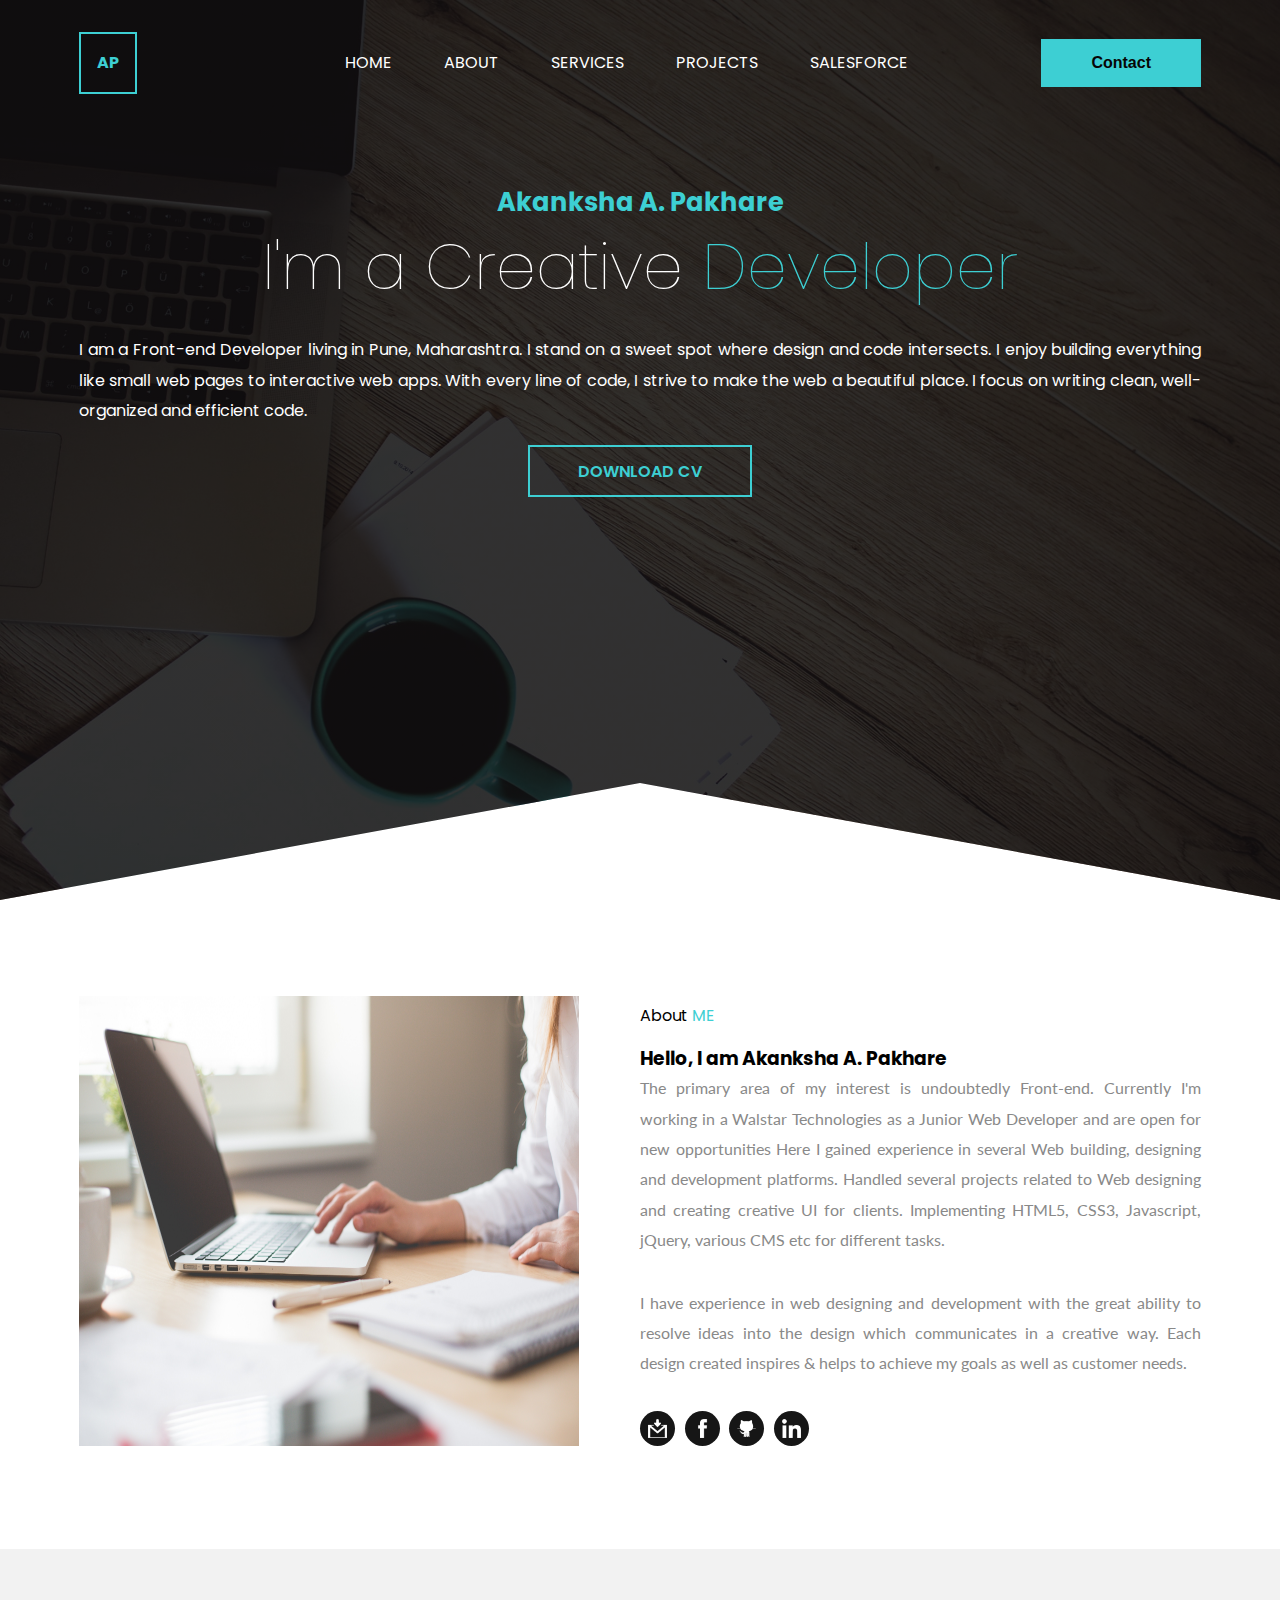
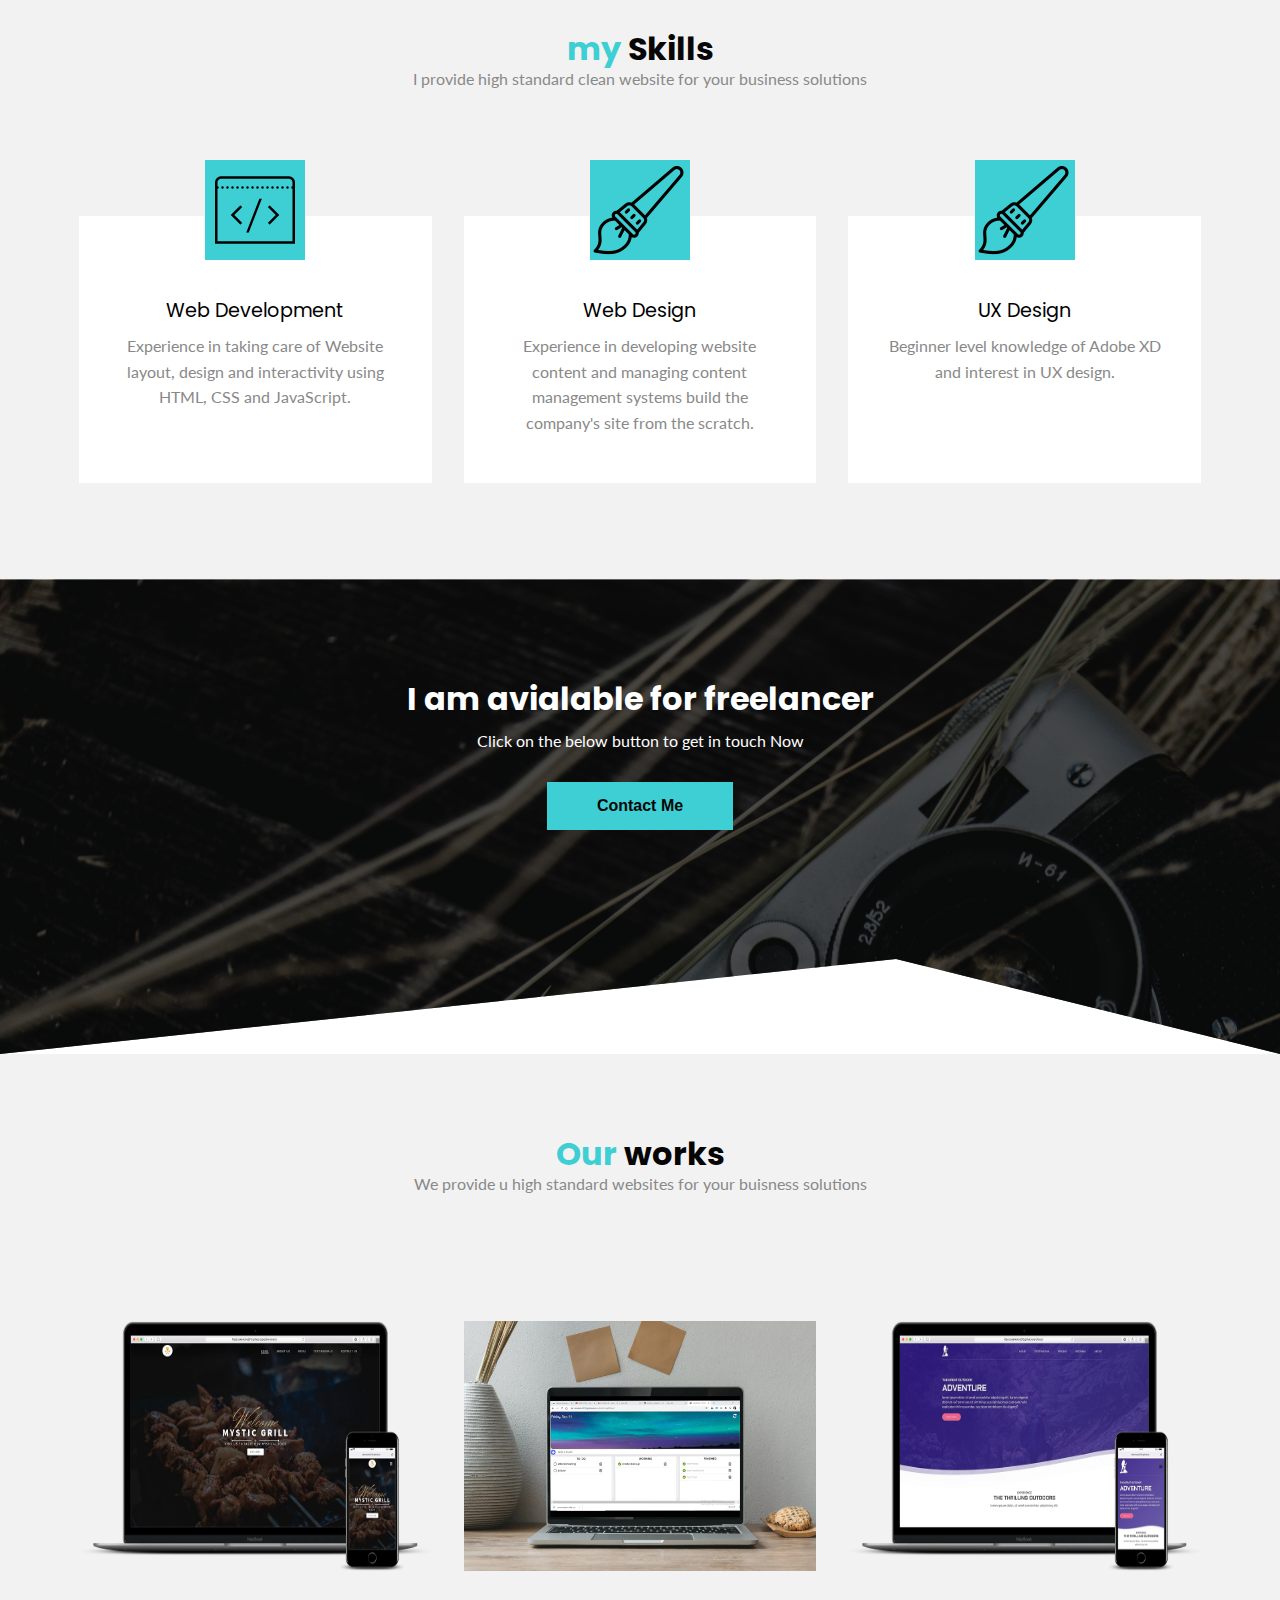
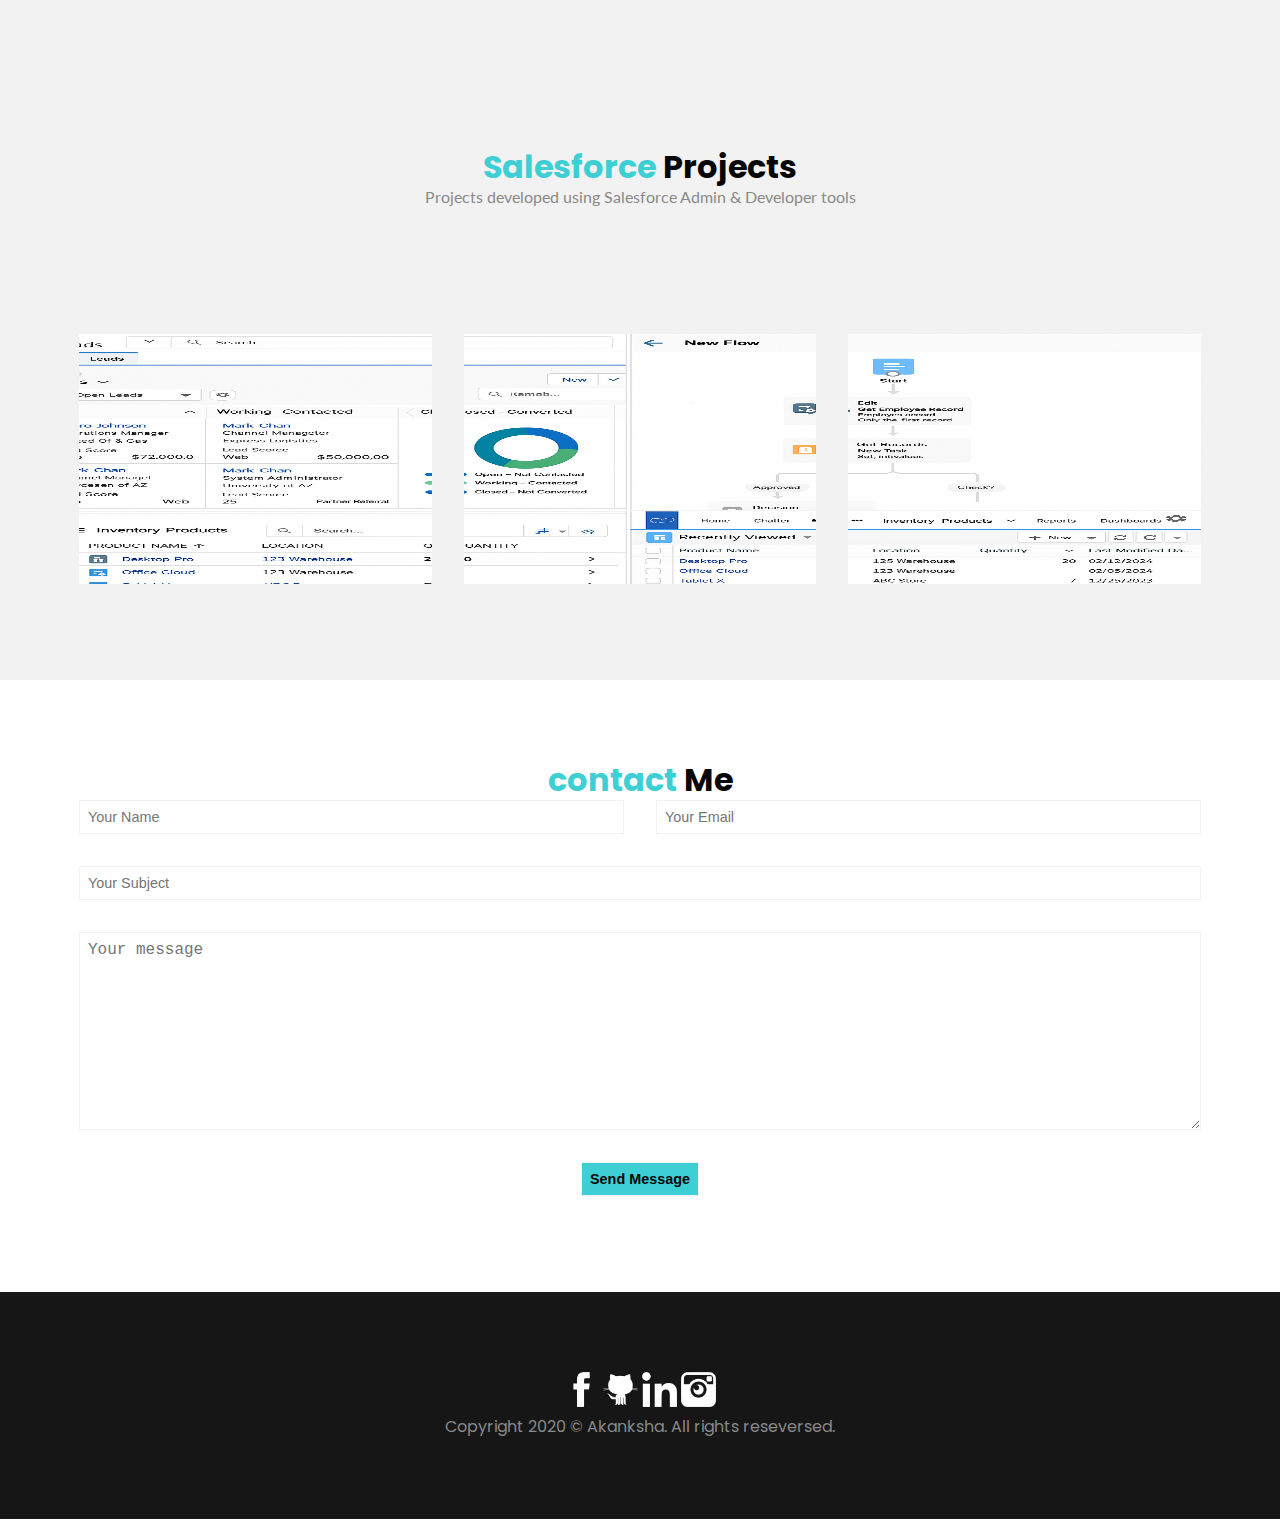
<file: PF/index.html>
<!DOCTYPE html>
<html lang="en">
<head>
    <meta charset="UTF-8">
    <meta name="viewport" content="width=device-width, initial-scale=1.0">
    <meta http-equiv="X-UA-Compatible" content="ie=edge">
    <title>My Personal Portfolio</title>
    <link rel="stylesheet" href="./css/style.css">
    <link href="https://fonts.googleapis.com/css2?family=Poppins:wght@400;600&display=swap" rel="stylesheet">
    <link href="https://fonts.googleapis.com/css2?family=Lato:wght@300;700&display=swap" rel="stylesheet">
</head>
<body>
    <div class="site-main-wrapper">
        <button class="hamburger">
            <img src="./images/ham.png" alt="">
        </button>

        <div class="mobile-nav">
            <button class="times">
                <img src="./images/icons8-close-window-32.png" alt="">
            </button>
            <ul>
               <li><a href="index.html">Home</a></li> 
               <li><a href="#about_me">About</a></li>
               <li><a href="#service">Service</a></li>
               <li><a href="#projects">Projects</a></li>
              <li>  <a href="#salesforce-projects">Salesforce</a></li>

             
            </ul>
        </div>

        <header>
            <div class="container">
            <nav class="flex items-center justify-between" id="main-nav">
                <div class="left flex items-center">
                    <div class="branding">
                        <h4>AP</h4>
                    </div>
                    <div>
                        <a href="index.html">Home</a>
                        <a href="#about_me">About</a>
                        <a href="#service">Services</a>
                        <a href="#projects">Projects</a>
                        <a href="#salesforce-projects">Salesforce</a>
                    </div>
                </div>
                <div class="right">
                    <button class="btn btn-primary">Contact</button>
                </div>
            </nav>

                <div class="hero flex items-center">
                 <!-- <div class="left flex-1 flex justify-center">
                     <img src="./images/pf1.jpg" alt=""> -->
                
                <div class="right">
                    <h6>Akanksha A. Pakhare</h6>
                    <h1>I'm a Creative <span>Developer</span></h1>
                    <p>
                       I am a Front-end Developer living in Pune, Maharashtra.
                       I stand on a sweet spot where design and code intersects. I enjoy building everything like small web pages to interactive web apps. With every line of code, I strive to make the web a beautiful place.
                       I focus on writing clean, well-organized and efficient code.  
                    </p>
                    <div>
                    <a class="btn btn-secondary" href="https://drive.google.com/file/d/1wGSfn2kHfUQ3cLctevnlATeUvc8vJOLY/view?usp=sharing">DOWNLOAD CV</a>
                    </div>
                </div>
                </div>
            </div>
       </header>
    </div>
        <section class="about" id="about_me">
            <div class="container flex items-center abt-inner-wrap">
                <div class="flex-1">
                    <img class="abt-me-img" src="./images/pf1.jpg" alt="">
                </div>
                <div class="flex-1 right">
                    <h1>About <span>ME</span></h1>
                    <h3>Hello, I am Akanksha A. Pakhare</h3>
                    <p>The primary area of my interest is undoubtedly Front-end. Currently I'm working in a Walstar Technologies as a Junior Web Developer and are open for new opportunities Here I gained experience in several Web building, designing and development platforms. Handled several projects related to Web designing and creating creative UI for clients. Implementing HTML5, CSS3, Javascript, jQuery, various CMS etc for different tasks. </p>
                    <p>I have experience in web designing and development with the great ability to resolve ideas into the design which communicates in a creative way. Each design created inspires & helps to achieve my goals as well as customer needs.</p>
                    <div class="social">
                        <a href=""><img src="./images/gmail.png" alt=""></a>
    
                        <a href=""><img src="./images/fb.png" alt=""></a>
    
                        <a href=""><img src="./images/github2.png" alt=""></a>
    
                        <a href=""><img src="./images/linkedin.png" alt=""></a>
                    </div>
                </div>
            </div>
        </section>
    
        <section class="services" id="service">
            <div class="container">
                <h1 class="section-heading"><span>my
                </span>Skills</h1>
                <p>I provide high standard clean website for your business solutions</p>
    
                <div class="card-wrapper">
                    
                     <div class="card">
                        <img src="./images/code-f.png" alt="">
                        <h2>Web Development</h2>
                        <p>
                           Experience in taking care of Website layout, design and interactivity using HTML, CSS and JavaScript.
                        </p>
                    </div>
                    
                    
                    <div class="card">
                        <img src="./images/paint-brush.png" alt="">
                        <h2>Web Design</h2>
                        <p>
                            Experience in developing website content and managing content management systems build the company's site from the scratch.
                        </p>
                    </div>
    
                   
    
                    <div class="card">
                        <img src="./images/paint-brush.png" alt="">
                        <h2>UX Design</h2>
                        <p>
                           Beginner level knowledge of Adobe XD and interest in UX design. 
                        </p>
                    </div>
    
                </div>
            </div>
        </section>
    
        <section class="freelancer">
            <h1>I am avialable for freelancer</h1>
            <p>Click on the below button to get in touch Now</p>
            <button class="btn btn-primary">Contact Me</button>
        </section>
        
        <section class="work" id="projects">
            <div class="container">
                <h1 class="section-heading"><span>Our</span> works</h1>
                <p>We provide u high standard websites for your buisness solutions</p>
    
                <div class="card-wrapper">
                    <div class="card">
                        <div class="overlay">
<!--                             <span>Category</span> -->
    
                            <a href="https://akanksha3010.github.io/pro/the-mystic/">Mystic Grill Hotel</a>
                        </div>
                        <img src="./images/smartmockups_1.png" alt="">
                    </div>
    
                    <div class="card">
                        <div class="overlay">
<!--                             <span>Category</span> -->
            
                            <a href="https://akanksha3010.github.io/pro/toDoDragNDrop/">Javascript_Project_To-do-list</a>
                        </div>
                        <img src="./images/smartmockups_3.jpg" alt="">
                    </div>
    
                    <div class="card">
    
                     <div class="overlay">
<!--                         <span>Category</span> -->
                        <a href="https://akanksha3010.github.io/pro/tours/">Travel Website</a>
                     </div>
                        <img src="./images/smartmockups_2.png" alt="">
                    </div>
    
    
                </div>
            </div>
        </section>
             
<!-- FULL ORIGINAL CONTENT RETAINED -->
<!-- Salesforce Projects Section Added Near Bottom -->

<!-- Paste this section before </body> in your existing index.html file -->

<section class="work" id="salesforce-projects">
    <div class="container">
        <h1 class="section-heading"><span>Salesforce</span> Projects</h1>
        <p>Projects developed using Salesforce Admin & Developer tools</p>

        <div class="card-wrapper">
            <div class="card">
                <div class="overlay">
                    <a href="#">Lead Management System</a>
                </div>
                <img src="./images/salesforce-lead.png" alt="Lead Management Screenshot">
            </div>

            <div class="card">
                <div class="overlay">
                    <a href="#">Salesforce Flow Automation</a>
                </div>
                <img src="./images/salesforce-flow.png" alt="Flow Automation Screenshot">
            </div>

            <div class="card">
                <div class="overlay">
                    <a href="#">Custom Object Inventory App</a>
                </div>
                <img src="./images/salesforce-inventory.png" alt="Inventory App Screenshot">
            </div>
        </div>
    </div>
</section>

<!-- End of Salesforce Section -->
 
        <section class="contact">
            <div class="container">
                <h1 class="section-heading"><span>contact</span> Me</h1>
<!--                 <p>Lorem ipsum dolor sit amet consectetur adipisicing elit. Eos, qui?</p> -->
    
<!--                 <div class="card-wrapper">
                    <div class="card">
                        <img src="./images/phone.png" alt="">
                        <h2>Call us on</h2>
                        <h6>4567 123 789</h6>
                    </div>
    
                    <div class="card">
                        <img src="./images/map.png" alt="">
                        <h2>visit office</h2>
                        <h6>'abc',dash lane,ahmednagar</h6>
                    </div>
    
                    <div class="card">
                        <img src="./images/mail.png" alt="">
                        <h2>mail us on</h2>
                        <h6>akankshapakhare1503@gmail.com</h6>
                    </div>
                </div> -->
    
                <form action="mailto:akankshapakhare1503@gmail.com" method="POST" enctype="multipart/form-data" name="EmailForm">
                    <div class="input-wrap">
                        <input type="text" name="name" id="" placeholder="Your Name">
                        <input type="email" name="subject" id="" placeholder="Your Email">
                     </div>
         
                     <div class="input-wrap2">
                         <input type="text" name="subject" id="" placeholder="Your Subject">
                         <textarea name="message" id="" cols="30" rows="10" placeholder="Your message"></textarea>
                     </div>
         
                     <div class="btn-wrapper">
<!--                          <button class="btn btn-primary">Send Message</button> -->
                         <input class="btn btn-primary" type="submit" value="Send Message">
                     </div>
                </form>
            </div>
        </section>
    
        <footer>
<!--             <img class="footer-logo" src="./images/logo-2.svg" alt=""> -->
    
            <div class="footer-socials">
<!--                 <a href="#"><img src="./images/website.svg" alt=""></a> -->
                <a href="#"><img src="./images/fb.png" alt=""></a>
                <a href="#"><img src="./images/github2.png" alt=""></a>
                <a href="#"><img src="./images/linkedin.png" alt=""></a>
                <a href="#"><img src="./images/instagram.png" alt=""></a>
            </div>
    
            <div class="copyright">
                Copyright 2020 &copy; Akanksha. All rights reseversed.
            </div>
        </footer>
    </div>

    <script src="./js/script.js"></script>
</body>
</html>
</file>
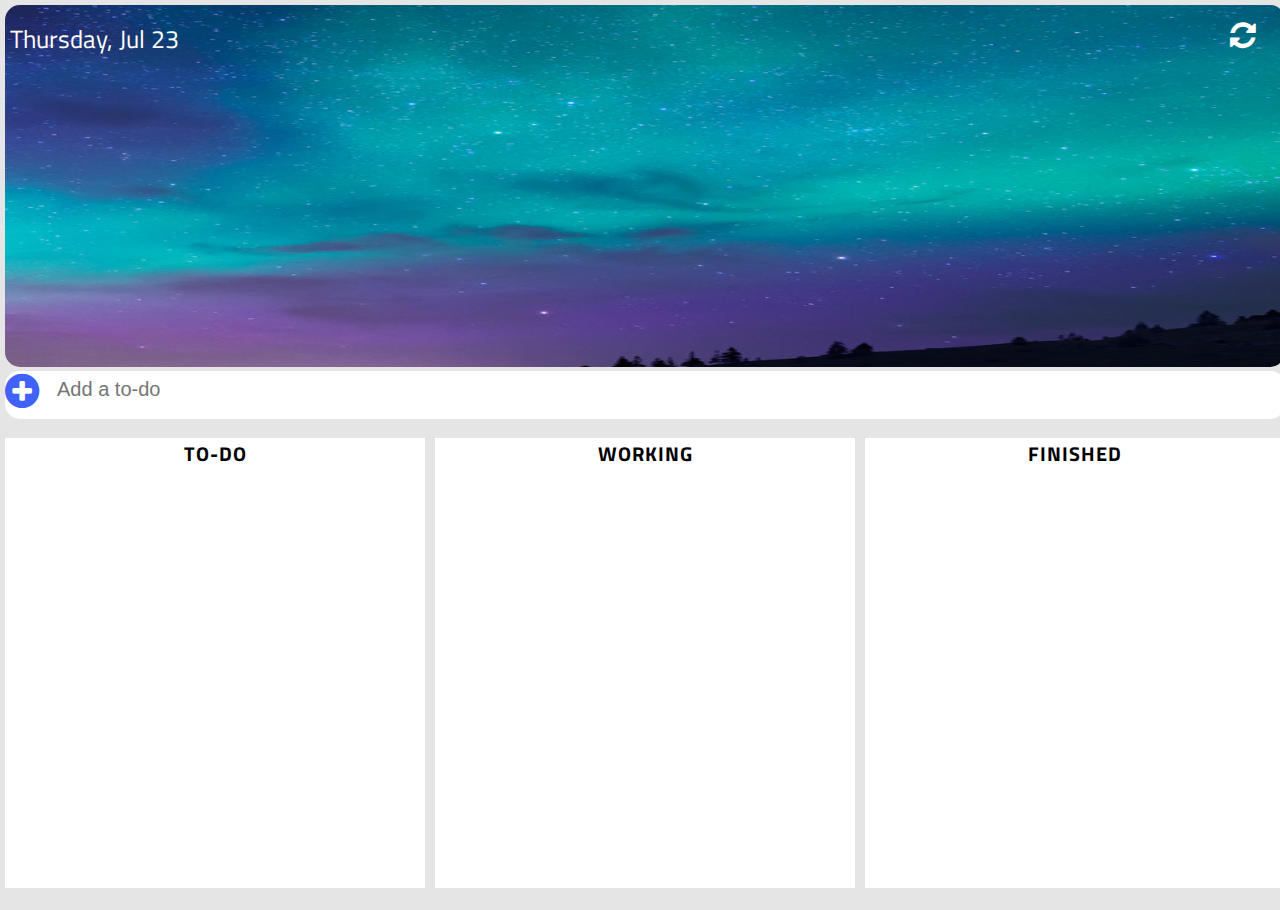
<file: toDoDragNDrop/index.html>
<!DOCTYPE html>
<html lang="en">
<head>
    <meta charset="UTF-8">
    <title>JavaScript - To Do List</title>
    <link rel="stylesheet" href="https://fonts.googleapis.com/css?family=Titillium+Web">
    <link rel="stylesheet" href="css/font-awesome.css">
    <link rel="stylesheet" href="css/style.css">
</head>
<body>
    <div class="container">
        <div class="header" id="header1">
            <div class="clear">
                <i class="fa fa-refresh"></i>
            </div>
            <div id="date"></div>
            
        </div>
        <div class="add-to-do" id="add-to-do1">
                <i class="fa fa-plus-circle"></i>
                <input type="text" id="input" placeholder="Add a to-do">
        </div>
        <div class="main" id="main">
                
            <div class="content">
                <h5>TO-DO</h5>
                <ul  class="test" id="list1">
                </ul>
            </div>

            <div class="content">
                <h5>WORKING</h5>
                    <ul  class="test" id="list2">
                    </ul>
            </div>

            <div class="content">
                <h5>FINISHED</h5>
                    <ul class="test" id="list3">
                    </ul>
            </div>
        </div>
       

        

    </div>
    <script src="js/app.js"></script>
</body>
</html>
</file>
<file: PF/css/style.css>
@import 'utilities.css';
:root
{
    --primary:#3DCFD3;
    --dark:#161616;
    --pure:#ffffff;
    --ternary:#898989;
    --light:#f2f2f2;
    --secondary:#070606;
}
*
{
    padding: 0;
    margin: 0;
    box-sizing: border-box;
    -webkit-font-smootthing:antialiased;
}
body
{
    font-family: 'Poppins', sans-serif;
}
html
{
    scroll-behavior: smooth;
}
header
{
    background: linear-gradient(rgba(0,0,0,0.8),rgba(0,0,0,0.8)),url(../images/final.jpg)center no-repeat;
    background-size: cover;
    text-align: center;
    line-height: 1.6em;
    height: 100vh;
    width: auto;
    clip-path: polygon(0 0,100% 0,100% 100%,50% 87%,0 100%);
}
.container
{
    max-width: 1152px;
    padding: 0 15px;
    margin: 0 auto;
}


header nav .left a
{
    color: var(--pure);
    text-decoration: none;
    margin-right: 2rem;
    text-transform: uppercase;
    transition: all .3s ease;
    padding-right: 1rem;
}
header nav .left a:hover
{
    color: var(--primary);
}
header nav
{
    padding: 2rem 0;
    margin-bottom: 6rem;
}

header nav .branding
{
   margin-right: 3rem; 
   color: var(--primary);
   border: 2px solid var(--primary);
   padding: 1rem;
}
header nav .branding +div
{
    margin-left: 10rem;
}
.hero
{
    padding: 3rem 0;
    /* margin-top: 3rem; */
}
.hero .left img
{
    width: 400px;
}
.hero .right
{
    color: var(--pure);
    /* margin-top: 20rem; */
}
.hero .right h6
{
    font-size: 1.6rem;
    color: var(--primary);
    margin-bottom: 1rem;
}
.hero .right h1
{
    font-size: 4rem;
    font-weight: 100;
    line-height: 4.5rem;
    margin-bottom: 2rem;
}
.hero .right h1 span
{
    color: var(--primary);
}
.hero .right p
{
    line-height: 1.9;
    margin-bottom: 2rem;
    text-align: justify;
}
.hero .right
{
    margin-top: -5rem;
}
section
{
    padding: 6rem 0;
}
section.about .abt-me-img
{
    height: 450px;
    width: 500px;
    /* background: var(--dark);
    padding: 2rem; */
}
section.about h1
{
    margin-bottom: 1rem;
    font-size: 1.6rem;
    font-weight: 400;
}
section.about h1 span
{
    color: var(--primary);
}
section.about h1
{
    margin-bottom: 1rem;
    font-size: 1rem;
    font-weight: 400;
}
section.about p
{
    font-family: 'Lato',sans-serif;
    color: var(--ternary);
    line-height: 1.9rem;
    margin-bottom: 2rem;
    text-align: justify;
}
section.about .social
{
    display: flex;
}
section.about .social a
{
    background: var(--dark);
    display: flex;
    align-items: center;
    justify-content: center;
    width: 35px;
    height: 35px;
    border-radius: 50%;
    margin-right: 0.6rem;
    transition: all .3s ease;
}
section.about .social a:hover
{
    background: var(--primary);
}
section.about .social a img
{
    width: 100%;
    height: 100%;

    padding: 0.5rem;
}

.section-heading
{
    color: var(--secondary);
    text-align: center;
    margin-bottom: 1rem;
    line-height: 0.5rem;
}
.section-heading span
{
    color: var(--primary);
}
.section-heading + p
{
    color: var(--ternary);
    font-family: 'Lato',sans-serif;
    margin-bottom: 8rem;
    text-align: center;
}
section.services
{
    background: var(--light);
}
section.services .card-wrapper
{
    display: grid;
    grid-template-columns: repeat(3,1fr);
    grid-column-gap: 2rem;
    grid-row-gap: 6rem;

}
section.services .card-wrapper .card
{
    background: var(--pure);
    padding: 3rem 2rem;
    position: relative;
    padding-top: 5rem;
    text-align: center;
    transition: all 650ms ease;
}
section.services .card-wrapper .card img
{
    position: absolute;
    top:-3.5rem;
    left: 50%;
    transform: translateX(-50%);
}
section.services .card-wrapper .card h2
{
    font-weight: 400;
    font-size: 1.2rem;
    margin-bottom: 0.5rem;
}
section.services .card-wrapper .card p
{
    font-family: 'Lato',sans-serif;
    color: var(--ternary);
    line-height: 1.6;
}
section.services .card-wrapper .card:hover
{
    background: var(--dark);
}
section.services .card-wrapper .card:hover h2,section.services .card-wrapper .card:hover p
{
    color: var(--pure);
}

section.freelancer
{
    text-align: center;
    background: linear-gradient(rgba(0,0,0,0.7),rgba(0,0,0,0.7)),url(../images/camera.png);
    color: var(--pure);
    clip-path: polygon(0 0,100% 0,100% 100%,70% 80%,0 100%);
    padding-bottom: 14rem;
}
section.freelancer h1
{
    font-size: 2rem;
    margin-bottom: 0.5rem;
}
section.freelancer p
{
    margin-bottom: 2rem;
    font-family: 'Lato',sans-serif
}

section.work
{
    background: var(--light);
}

section.work .card-wrapper
{
    display: grid;
    grid-template-columns: repeat(3,1fr);
    grid-gap: 2rem;
}
section.work .card-wrapper .card
{
    position: relative;
    height: 250px;
}
section.work .card-wrapper .card .overlay
{
    position: absolute;
    top: 0;
    left: 0;
    width: 100%;
    height: 100%;
    background: rgba(61, 207, 211, 0.9);
    display: flex;
    justify-content: center;
    align-items: center;
    flex-direction: column;
    color: var(--light);
    opacity: 0;
    transition: all 650ms ease;
}
section.work .card-wrapper .card:hover .overlay
{
    opacity: 1;

}
section.work .card-wrapper .card .overlay a
{
    color: var(--secondary);
    text-decoration: none;
}
section.work .card-wrapper .card img
{
    height: 100%;
    width: 100%;
}
section.contact .card-wrapper
{
    display: grid;
    grid-template-columns: repeat(3,1fr);
    grid-gap: 3rem;
}
section.contact .card-wrapper .card
{
    text-align: center;
}
section.contact .card-wrapper .card img
{
    margin-bottom: 3rem;
}
section.contact .card-wrapper .card h1
{
    font-weight: 400;
    margin-bottom: 1rem;
}
section.contact .card-wrapper .card h6
{
    font-size: 1rem;
    color: var(--ternary);
    font-weight: 400;
    margin-bottom: 6rem;
}

section.contact .input-wrap
{
    display: grid;
    grid-template-columns: repeat(2,1fr);
    grid-gap: 2rem;
    margin-bottom: 2rem;
}
section.contact .input-wrap2
{
    display: flex;
    flex-direction: column;
}
section.contact .input-wrap2 input
{
    margin-bottom: 2rem;
}
section.contact input
{
    padding: 0.5rem;
    border: 1px solid var(--light);
    font-size: 0.9rem;
}
section.contact .input-wrap2 textarea
{
    padding: 0.5rem;
    border: 1px solid var(--light);
    font-size: 1rem;
}
section.contact .input-wrap2 textarea:focus,section.contact input:focus
{
    outline: none;
}
section.contact .btn-wrapper
{
    text-align: center;
    margin-top: 2rem;
}

footer
{
   background: var(--dark);
   text-align: center;
   padding: 5rem 0; 
}

footer .footer-logo
{
    margin-bottom: 3rem;
    width: 150px;
}
footer .footer-socials a{
    /* margin-right: 1rem; */
}
footer .footer-socials
{
    /* margin-bottom: 3rem; */
    /* margin-right: -1rem; */
}
footer .footer-socials a img
{
    width: 35px;
    height: 35px;
}
footer .copyright
{
    color: var(--ternary);
}
.site-main-wrapper
{
    position: relative;

}
.hamburger
{
   position: absolute;
   top: 40px;
   right: 40px; 
   z-index: 11;
   background: none;
   border: none;
   outline: none;
   cursor: pointer;
   display: none;
}
.hamburger img
{
    width: 30px;
}
.mobile-nav
{
    width:  20rem;
    height: 100vh;
    background-color:var(--light);
    position: fixed;
    top: 0;
    left: 0;
    display: flex;
    align-items: center;
    flex-direction: column;
    justify-content: center;
    z-index: 1500;
    transform:  translateX(-100%);
    transition: all 650ms ease-in-out;
}
.open
{
    transform: translateX(0);
}
.times
{
    position: fixed;
    top: 30px;
    left:18rem ;
    border: none;
    outline: none;
    background: none;
    cursor: pointer;
}
.times img
{
    width: 20px;
}
.mobile-nav ul
{
   list-style-type: none; 
}
.mobile-nav ul li
{
    margin-bottom: 1.6rem;
}
.mobile-nav ul li a
{
    color: var(--secondary);
    text-decoration: none;
    font-size: 2rem;
    text-transform: uppercase; 
}
@media(max-width:1024px)
{
    header #main-nav
    {
        display: none;
    }
    .hamburger
    {
        display: block;
    }
    .hero .right
    {
        margin-top: 7rem;
    }
    .hero .right h1
    {
        font-size: 4rem;
        margin-bottom: 2.5rem;
    }
    .hero .right h6
    {
        font-size: 2.6rem;
        margin-bottom: 2rem;
    }
    .hero .right p
    {
        line-height: 2.3;
        margin-bottom: 2.3rem;
        font-size: 1.4rem;
    }
    .hero .right h1 span
    {
        letter-spacing: 0.6rem;
    }
    /* .hero
    {
        padding-top: 5rem;
    } */
    section.about .abt-me-img
    {
        height: 360px;
        width: 320px
    }
    section.services .card-wrapper
    {
        grid-template-columns: repeat(2,1fr);
    }
    section.work .card-wrapper
    {
        grid-template-columns: repeat(2,1fr);
    }

}
@media (max-width:576px)
{
    .hero
    {
        flex-direction: column;
    }
    header
    {
        clip-path: polygon(0 0,100% 0,100% 100%,50% 95%,0 100%);
    }
    .hero .right 
    {
        margin-top: 3rem;
    }
    .hero .right h6 
    {
        font-size: 1.6rem;
        margin-bottom: 1rem;
    }
    .hero .right h1
    {
        font-size: 2.5rem;
        margin-bottom: 1rem;
        line-height: 3.5rem;
        letter-spacing: 0.4rem;
    }
    .hero .right p 
    {
        line-height: 2.3rem;
        margin-bottom: 1rem;
        font-size: 1.2rem;
    }
    .abt-inner-wrap
    {
       flex-direction: column; 
    }
    .about .right
    {
        text-align: center;
        margin-top: 2rem;
    }
    .about .right .social
    {
        justify-content: center;
    }
    section
    {
       padding: 4rem 0; 
    }
    section.services .card-wrapper
    {
        grid-template-columns: repeat(1,1fr);
    }
    section.freelancer 
    {
        clip-path: polygon(0 0,100% 0,100% 100%,50% 85%,0 100%);
        padding-bottom: 8rem;
    }
    section.work .card-wrapper
    {
        grid-template-columns: repeat(1,1fr);
    }
    section.contact .card-wrapper
    {
        grid-template-columns: repeat(1,1fr);
    }
    section.contact .input-wrap
    {
        grid-template-columns: repeat(1,1fr);
    }
}

@media (max-width: 470px)
{
    .hero .right 
    {
        margin-top: 2rem;
    }
    
     .hero .right h6 
    {
       font-size: 1.3rem;
       margin-bottom: 0.5rem;
    }
    .hero .right h1
    {
       font-size: 2rem;
       line-height: 3rem;
    }
    .hero .right p 
    {
        line-height: 2.1rem;
    } 
}
@media (max-width: 350px)
{
    .hero .right h1
    {
       font-size: 2rem;
       line-height: 2.2rem;
       letter-spacing: 0.2rem;
    }
    .hero .right p 
    {
        line-height: 1.7rem;
        font-size: 1rem
    } 
}
</file>
<file: toDoDragNDrop/css/style.css>
body{
    padding: 0;
    margin: 0;
    background-color: rgba(0,0,0,0.1);
    font-family: 'Titillium Web', sans-serif;
}

/* ------------ container ------------ */
.container{
    margin: 5px;
    display: grid;
    height: 100vh;
    grid-template-columns: 1fr;
    grid-template-rows: 1.5fr 0.2fr 2fr;
    grid-gap: 0.2rem;
}

/* ------------ header ------------ */
.header{
    /* width: 1300px;
    height:200px; */
    background-image: url('../img/bg2.jpg');
    background-size: 100% 200%;
    background-repeat: no-repeat;
    border-radius: 15px 15px 15px 15px;
    /* position: relative; */
    display: grid;
    grid-template-columns: 0.2fr 0.1fr;
    grid-template-rows:0.2fr 3fr;
}
.clear{
    width : 30px;
    height: 30px;
    position: absolute;
    right:20px;
    top: 20px;
}
.clear i{
    font-size: 30px;
    color: #FFF;
}
.clear i:hover{
    cursor: pointer;
    text-shadow: 1px 3px 5px #000;
    transform: rotate(45deg);
}
#date{
    position: absolute;
    top: 20px;
    left: 10px;
    color: #FFF;
    font-size: 25px;
    font-family: 'Titillium Web', sans-serif;
}

/* ------------ content ------------ */
.content{
    /* width:380px;
    height: 350px;
    max-height:350px; */
    background-color: #FFF;
    overflow: scroll;
    /* margin-top: 5px; */
}
.main{
    height: 50vh;
    width: 100vw;
    display:grid;
    grid-template-columns: 1fr 1fr 1fr;
    grid-gap: 10px;
    /* width: 1300px; */
    /* height: 350px; */
    margin: auto; 
   /* background-color: aqua; */
    /* color: #444444; */
}
.content::-webkit-scrollbar {  
    display: scroll; 
} 
.content ul{
    padding:0;
    margin:0;
}
.item{
    width:380px;
    height: 45px;
    min-height: 45px;
    position: relative;
    border-bottom: 1px solid rgba(0,0,0,0.1);
    list-style: none;
    padding: 0;
    margin: 0; 
}
.item i.co{
    position: absolute;
    font-size: 25px;
    padding-left:5px;
    left:15px;
    top:10px;
}
.item i.co:hover{
    cursor: pointer;
}
.fa-check-circle{
    color:#6eb200;
}
.item p.text{
    position: absolute;
    padding:0;
    margin:0;
    font-size: 20px;
    left:50px;
    top:5px;
    background-color: #FFF;
    max-width:285px;
}
.lineThrough{
    text-decoration: line-through;
    color : #ccc;
}
.item i.de{
    position: absolute;
    font-size: 25px;
    right:15px;
    top:10px;
}
.item i.de:hover{
    color:#af0000;
    cursor: pointer;
}
/* ------------ add item ------------ */
.add-to-do{
    position: relative;
    /* width: 500px;
    height:35px; */
    background-color: #FFF;
    /* padding: 10px;
    margin-top:10px; */
    border-top: 1px solid rgba(0,0,0,0.1);
    /* left:400px; */
    /* top: 140px; */
    border-radius: 15px 15px 15px 15px;
}
.add-to-do i{
    position: absolute;
    font-size: 40px;
    color: #4162f6;
}

.add-to-do input{
    position: absolute;
    left: 50px;
    height: 35px;
    width: 70vw;
    background-color: transparent;
    border: none;
    font-size: 20px;
    /* padding-left:10px; */
}

h5{
    text-align: center;
    font-size: 20px;
   letter-spacing: 1px;
   padding: 0;
    margin: 0;
}

@media screen and (max-width: 550px) {
    .container{
        margin: 5px;
        display: grid;
        height: 100vh;
        width: 100vw;
        grid-template-columns: 1fr;
        grid-template-rows: 0.8fr 0.3fr 3fr;
        grid-gap: 0.2rem;
    }
    .main 
    {
        height: 70vh;
        width: 100vw;
        display:grid;
        grid-template-columns: 1fr;
        grid-template-rows: 1fr 1fr 1fr;
        grid-gap: 10px;
        /* width: 1300px; */
        /* height: 350px; */
       
    }
    #date{
        position: absolute;
        bottom: 200px;
        left: 10px;
        color: #FFF;
        font-size: 25px;
        font-family: 'Titillium Web', sans-serif;
    }
    .content ul{
        width:70vw;
    }

    .item{
        width:90vw;
        height: 45px;
        min-height: 45px;
        position: relative;
        border-bottom: 1px solid rgba(0,0,0,0.1);
        list-style: none;
        padding: 0;
        margin: 0; 
    }
    .item i.co
    {
        position: absolute;
        font-size: 25px;
        padding-left:5px;
        left:15px;
        top:10px;
    }
  }
</file>
